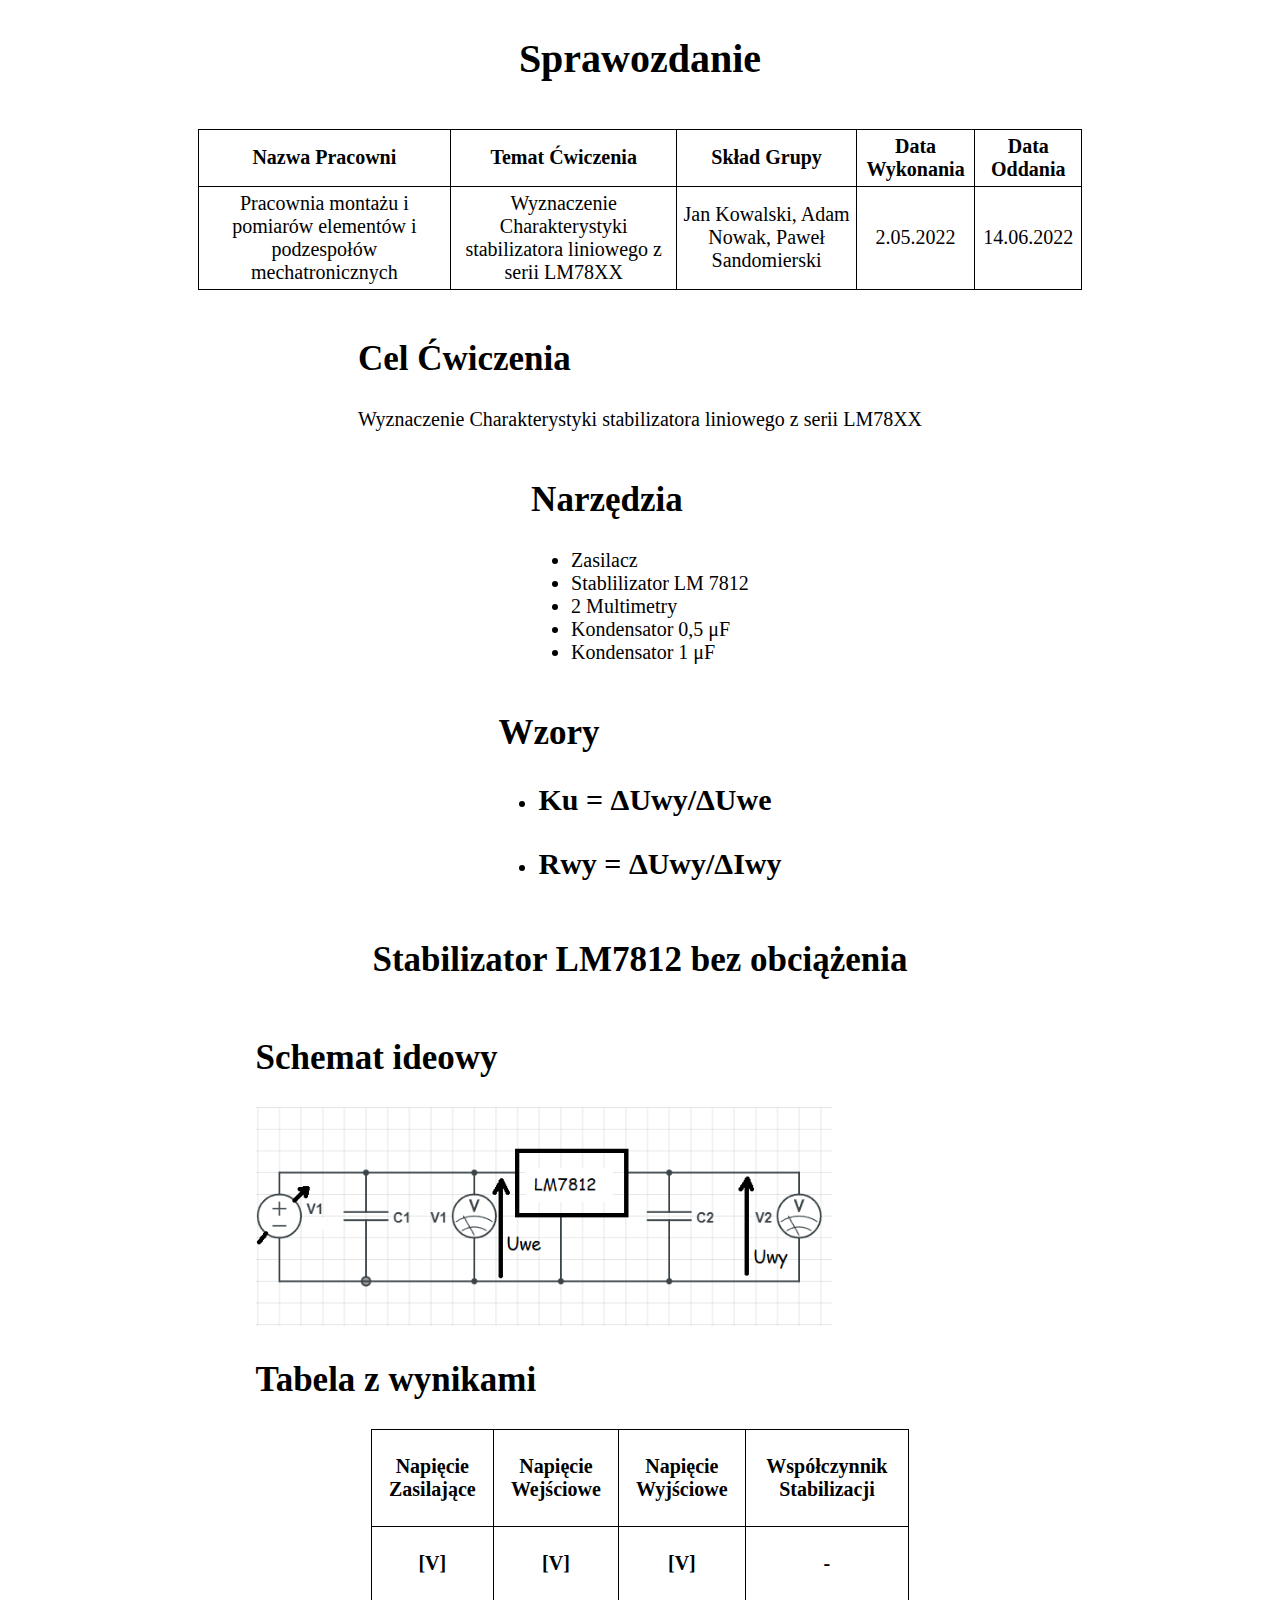
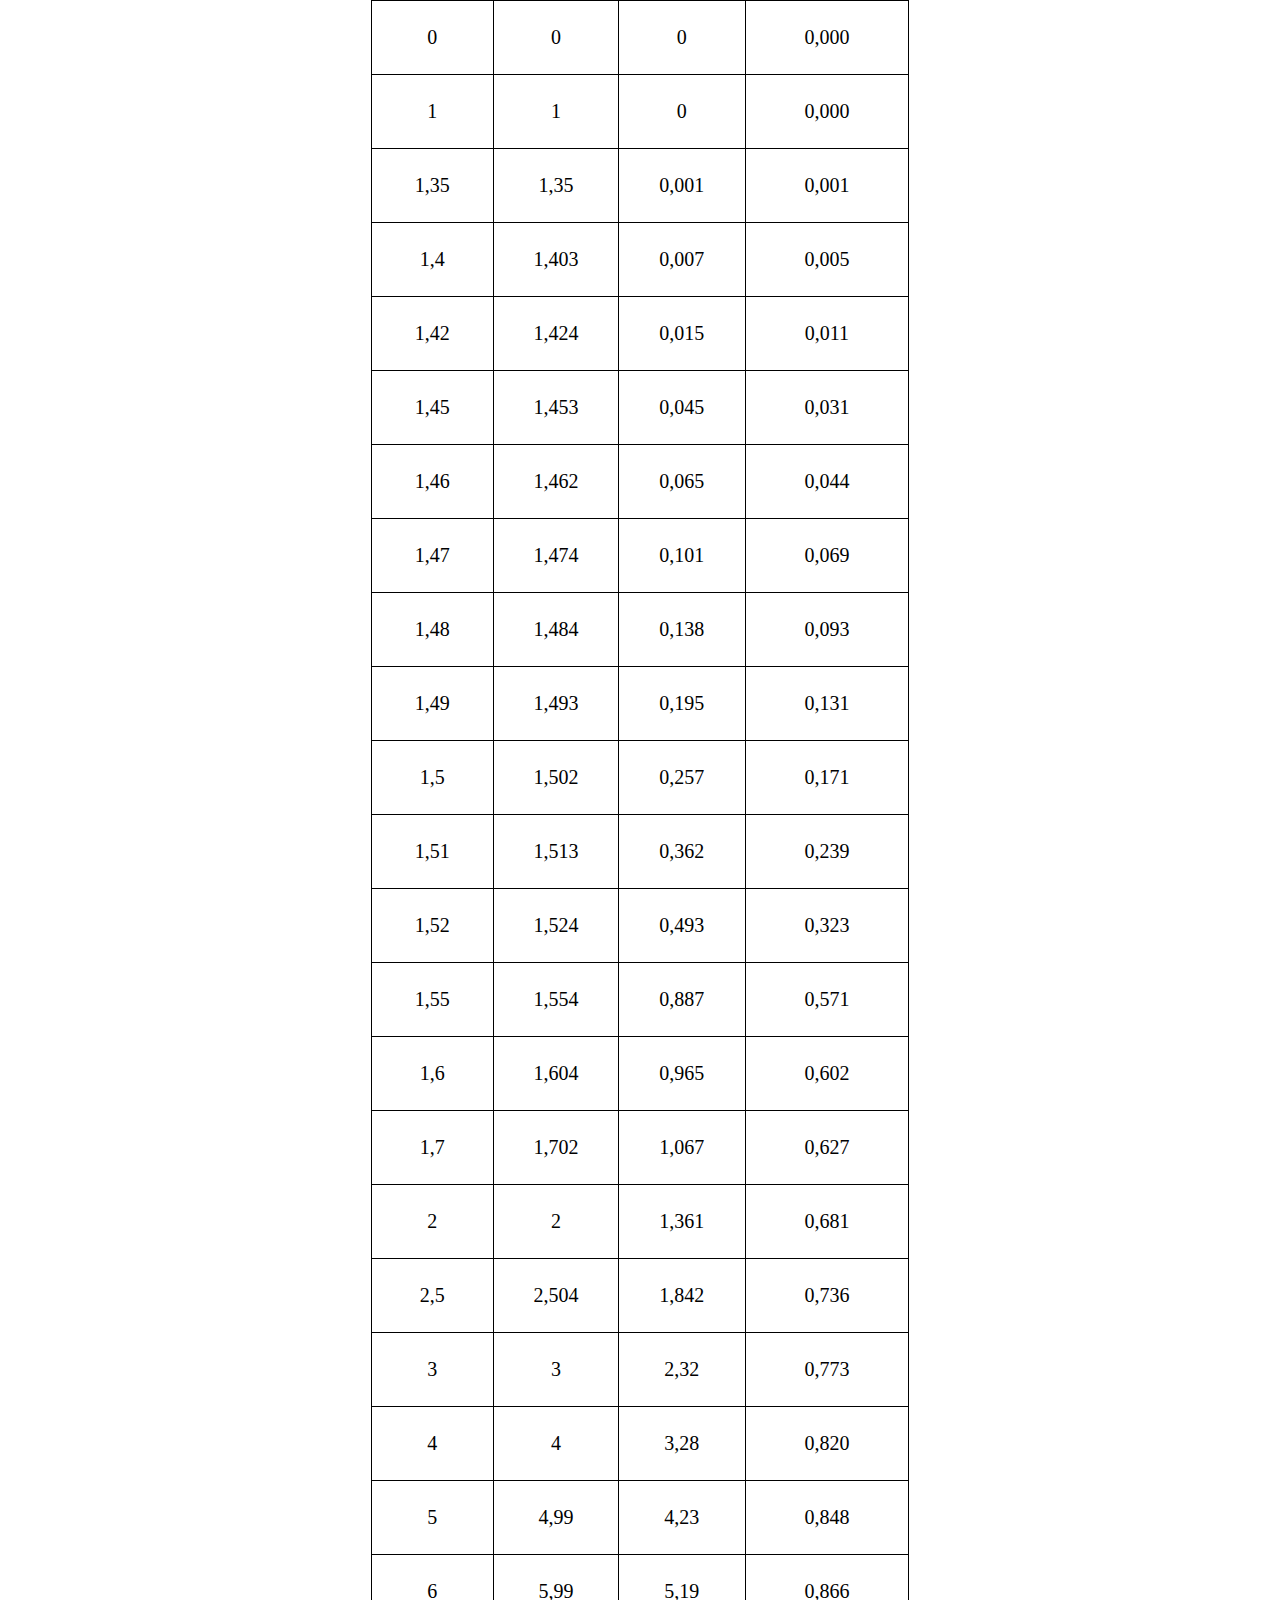
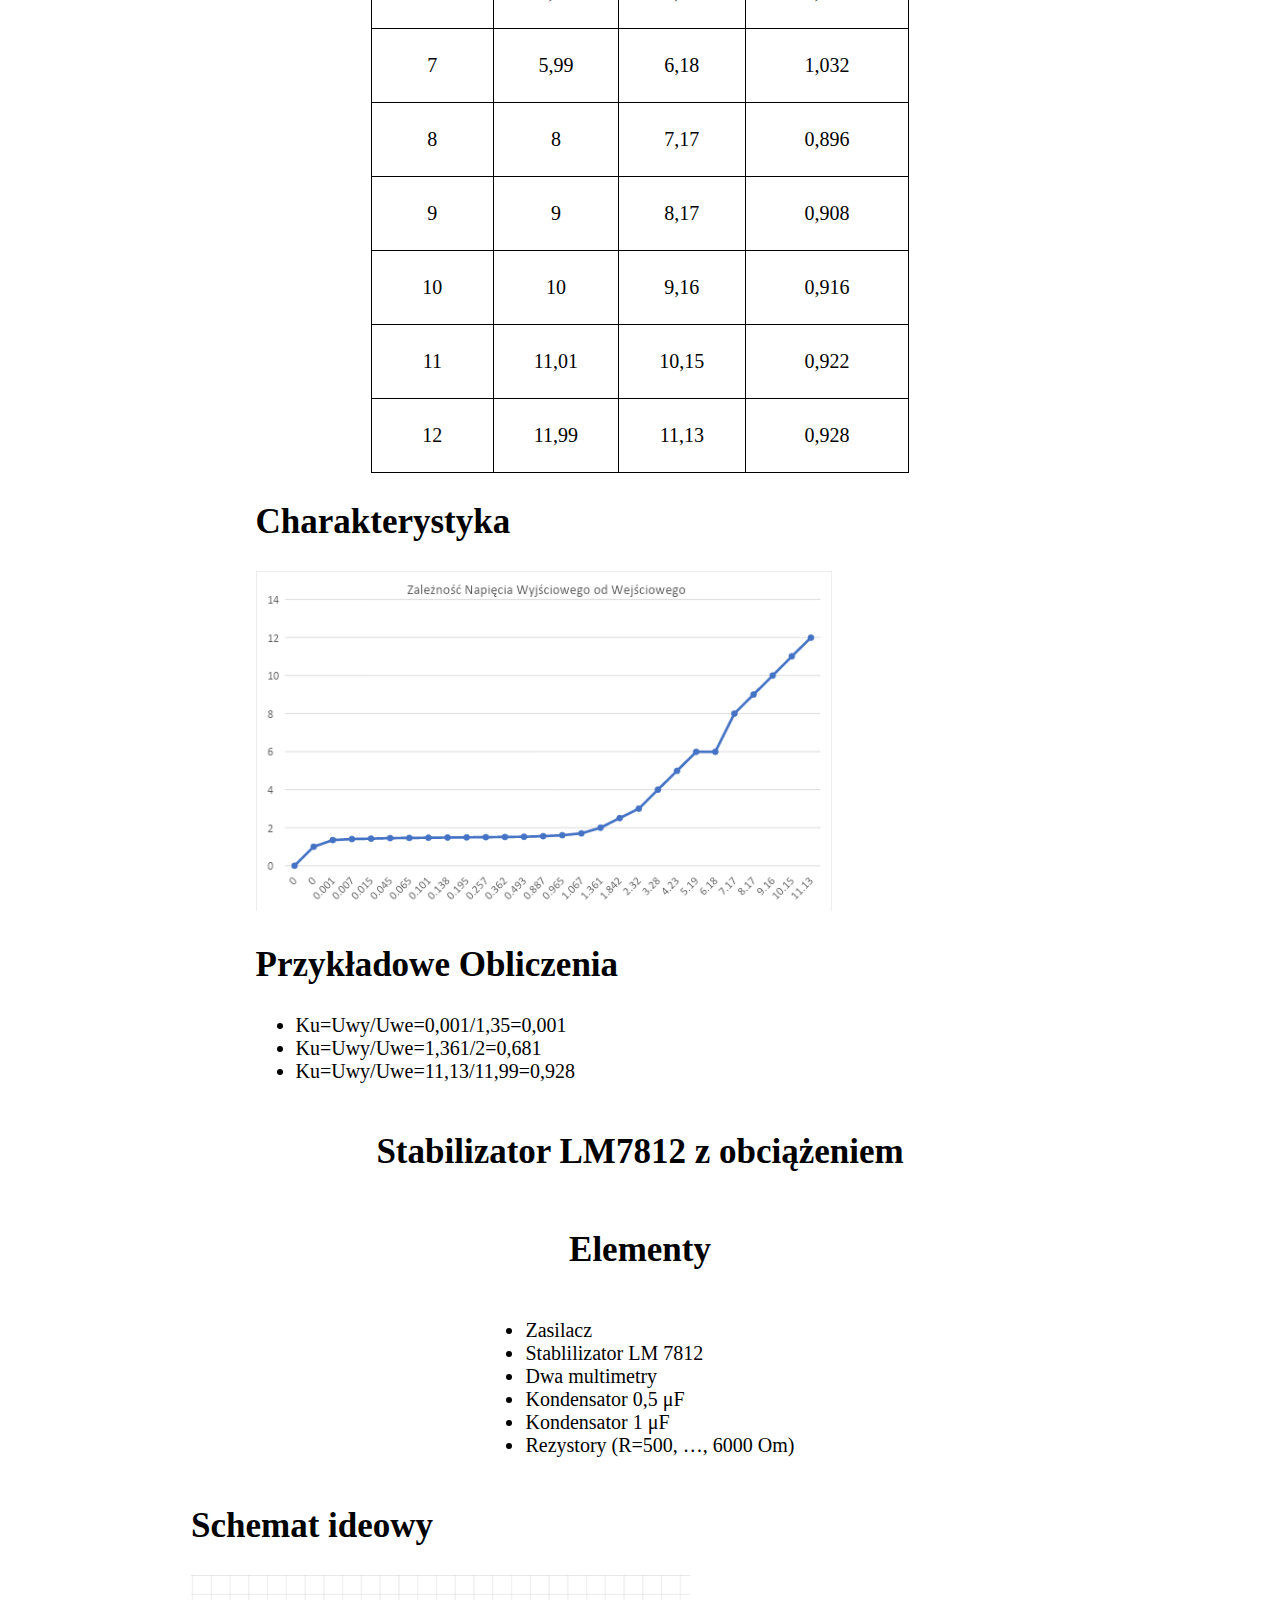
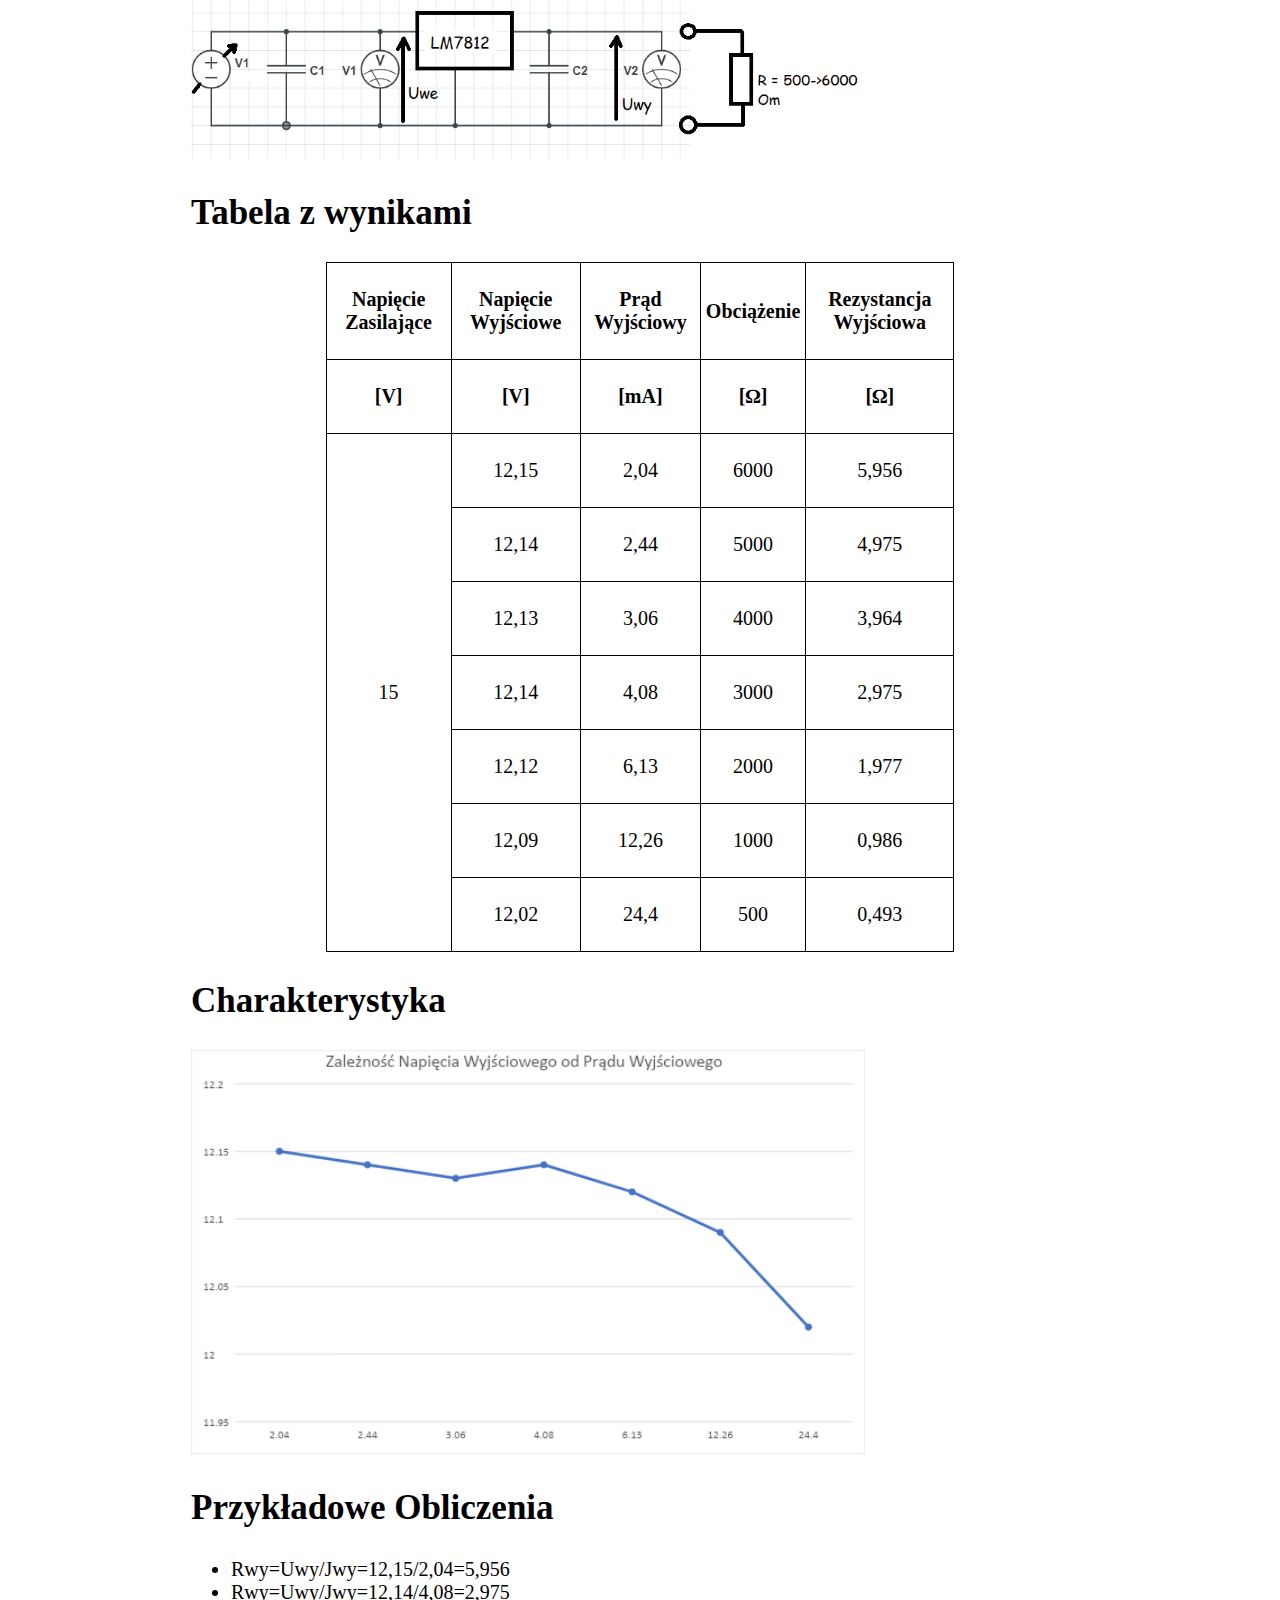
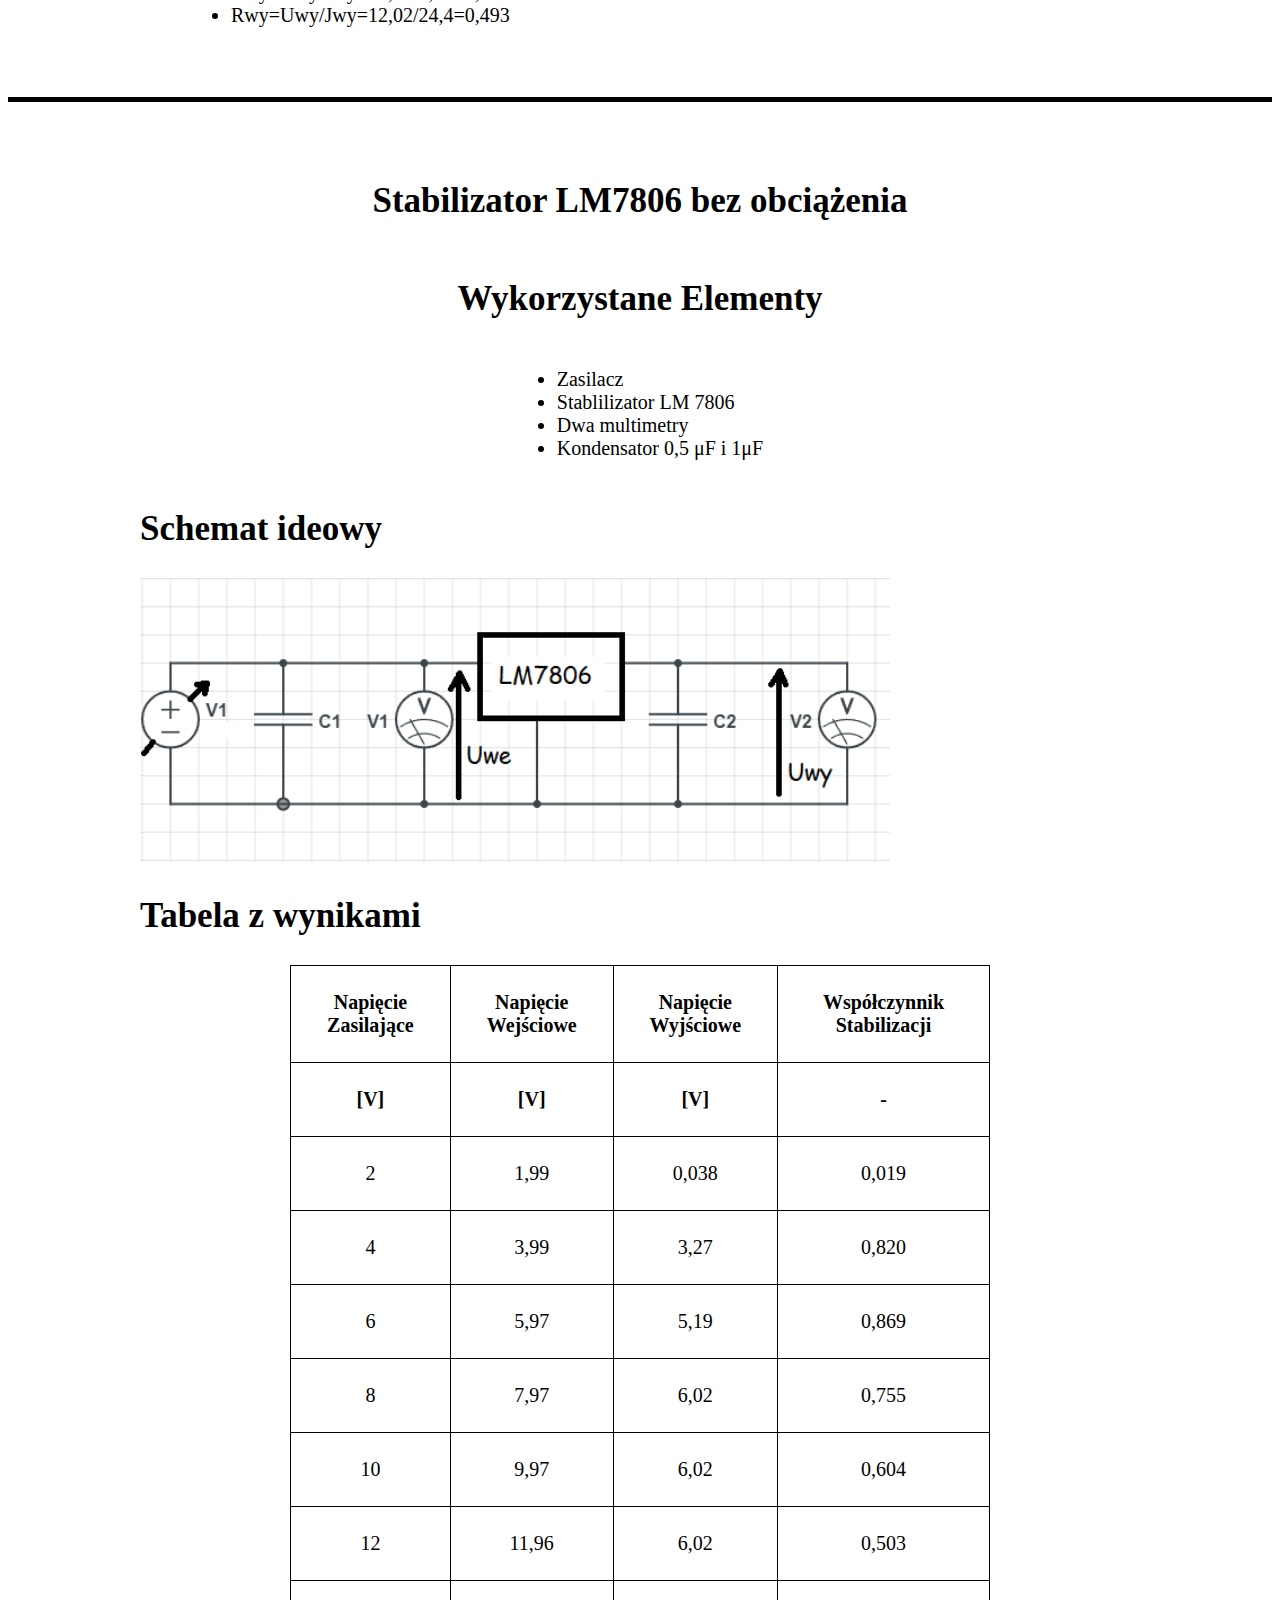
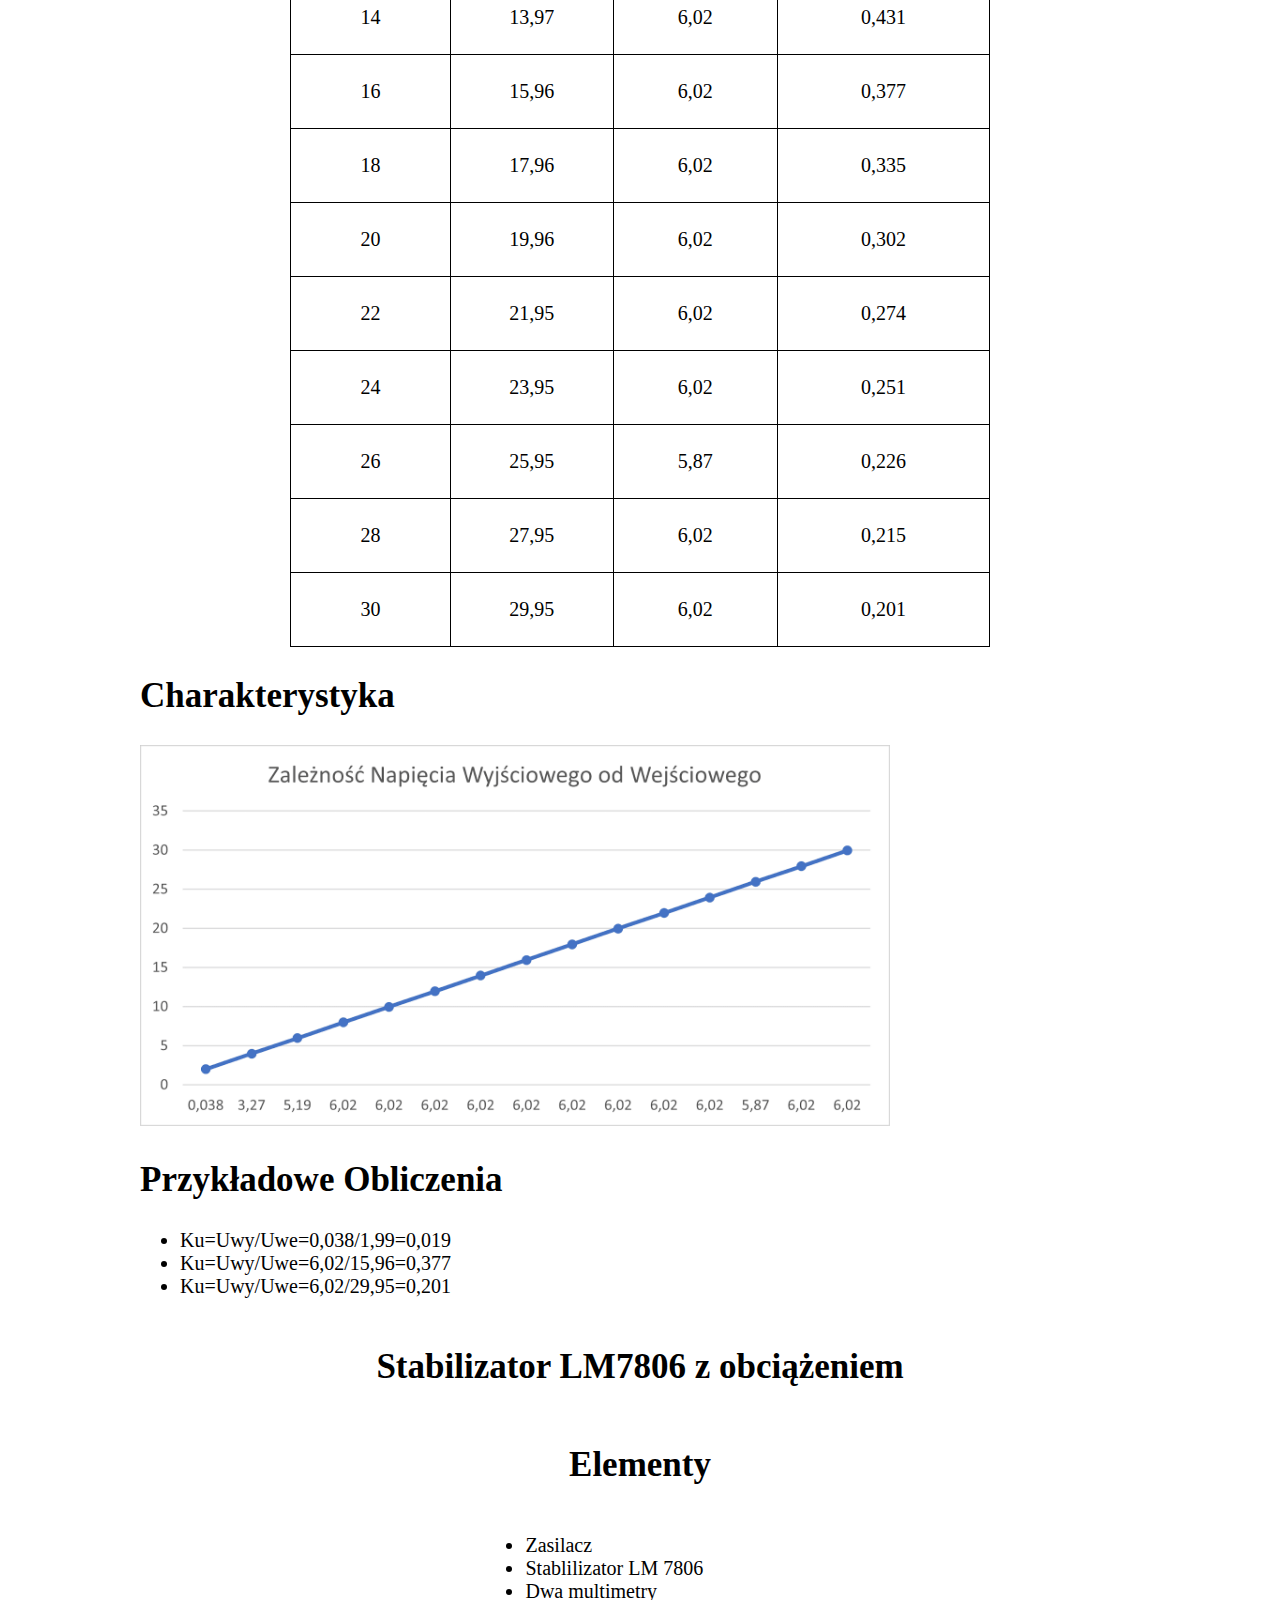
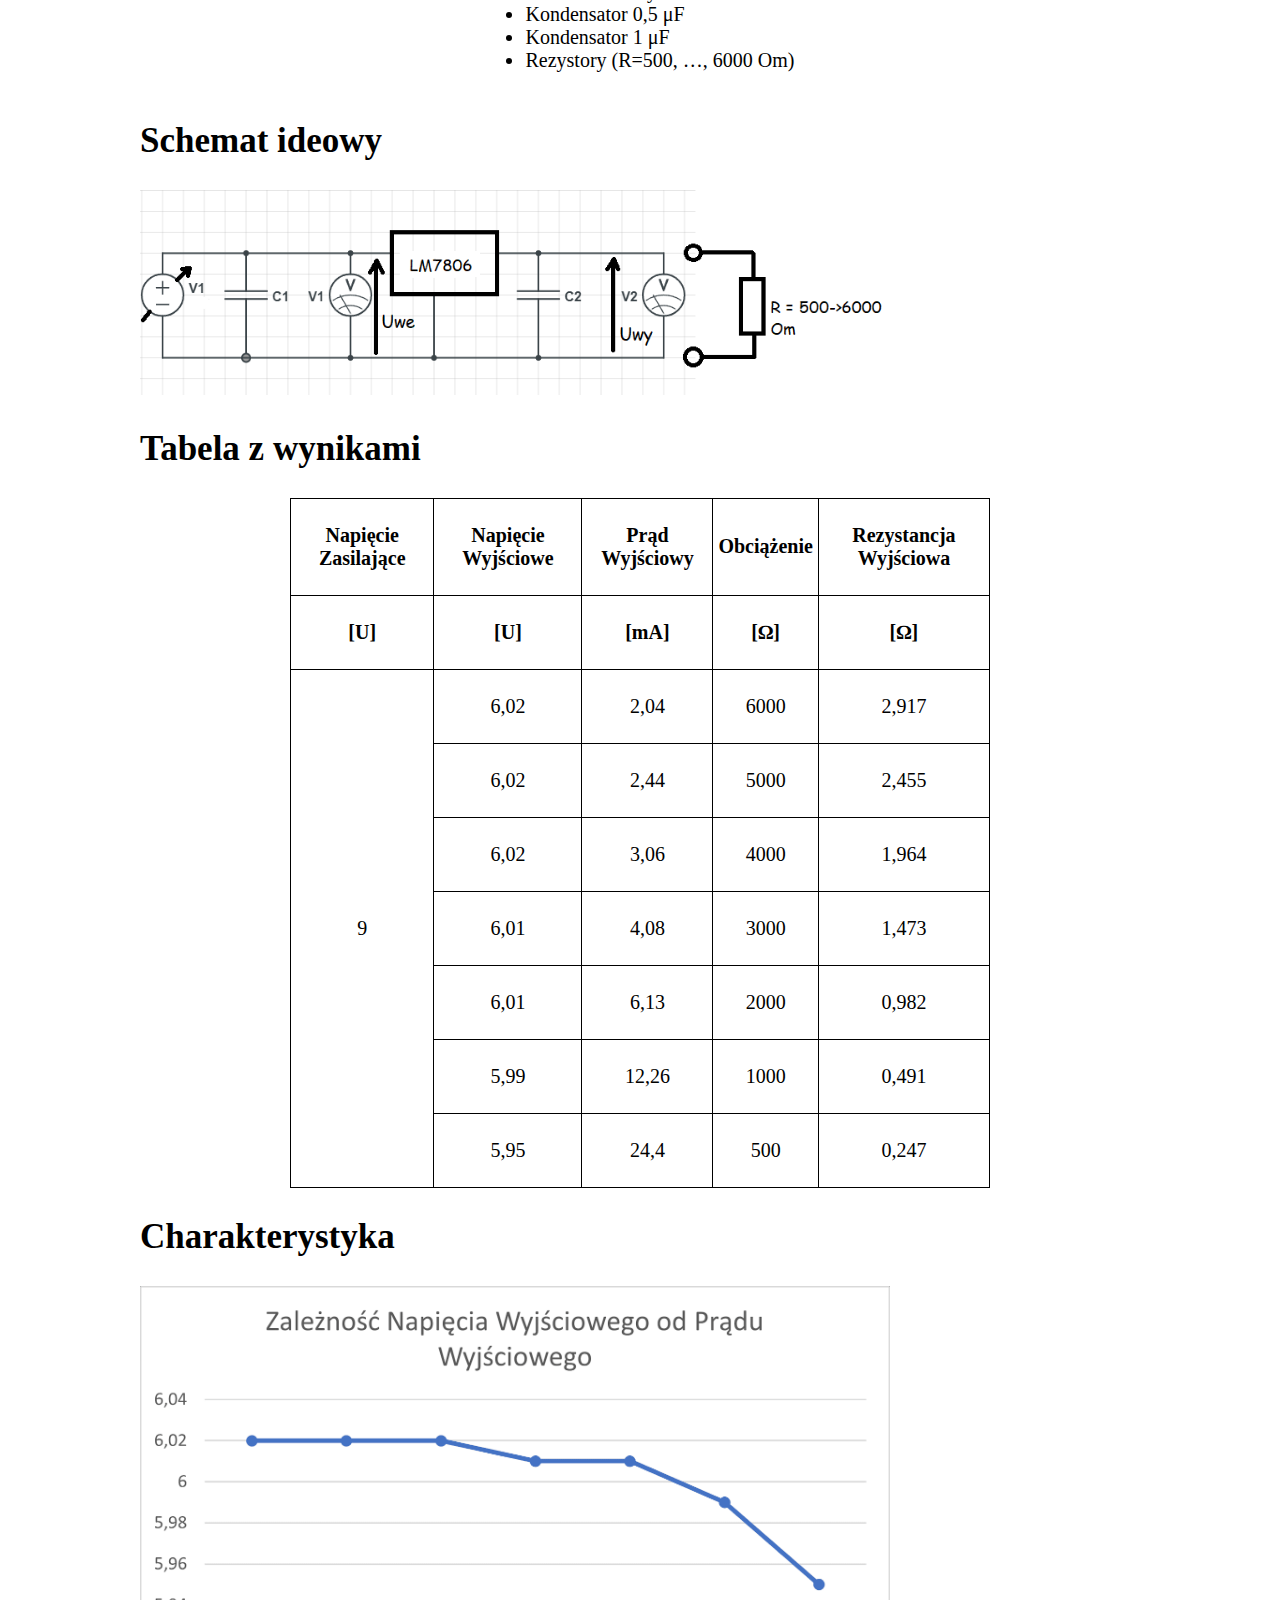
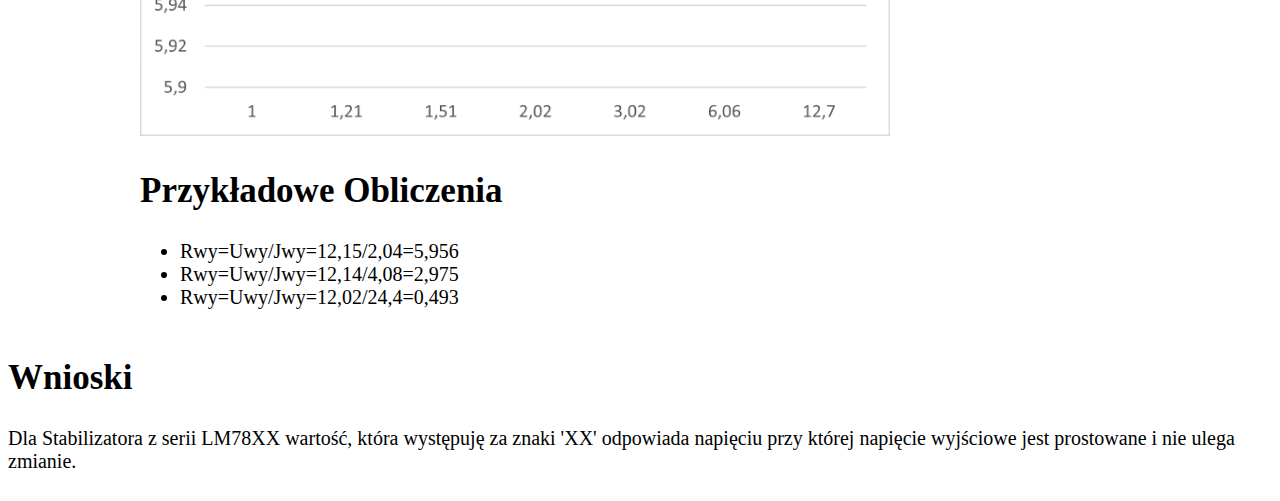
<file: index.html>
<!DOCTYPE html>
<html lang="en">
  <head>
    <meta charset="UTF-8" />
    <meta http-equiv="X-UA-Compatible" content="IE=edge" />
    <meta name="viewport" content="width=device-width, initial-scale=1.0" />
    <title>Sprawozdanie</title>
    <link rel="stylesheet" href="style.css" />
  </head>

  <body>
    <main>
      <header>
        <h1>Sprawozdanie</h1>

        <table>
          <thead>
            <tr>
              <td>Nazwa Pracowni</td>
              <td>Temat Ćwiczenia</td>
              <td>Skład Grupy</td>
              <td>Data Wykonania</td>
              <td>Data Oddania</td>
            </tr>
          </thead>
          <tbody>
            <tr>
              <td>
                Pracownia montażu i pomiarów elementów i podzespołów
                mechatronicznych
              </td>
              <td>
                Wyznaczenie Charakterystyki stabilizatora liniowego z serii
                LM78XX
              </td>
              <td>
                Jan Kowalski, Adam Nowak, Paweł Sandomierski
              </td>
              <td>2.05.2022</td>
              <td>14.06.2022</td>
            </tr>
          </tbody>
        </table>
      </header>

      <section>
        <h2>Cel Ćwiczenia</h2>
        <p>
          Wyznaczenie Charakterystyki stabilizatora liniowego z serii LM78XX
        </p>
      </section>

      <section>
        <h2>Narzędzia</h2>
        <ul>
          <li>Zasilacz</li>
          <li>Stablilizator LM 7812</li>
          <li>2 Multimetry</li>
          <li>Kondensator 0,5 μF</li>
          <li>Kondensator 1 μF</li>
        </ul>
      </section>

      <section>
        <h2>Wzory</h2>
        <ul>
          <li>
            <h3>Ku = ΔUwy/ΔUwe</h3>
          </li>
          <li>
            <h3>Rwy = ΔUwy/ΔIwy</h3>
          </li>
        </ul>
      </section>

      <article>
        <header>
          <h2>Stabilizator LM7812 bez obciążenia</h2>
        </header>

        <section>
          <h2>Schemat ideowy</h2>
          <img src="img/lm7812.png" alt="lm7812" />
        </section>

        <section>
          <h2>Tabela z wynikami</h2>
          <table>
            <thead>
              <tr>
                <td>
                  <p>Napięcie Zasilające</p>
                </td>
                <td>
                  <p>Napięcie Wejściowe</p>
                </td>
                <td>
                  <p>Napięcie Wyjściowe</p>
                </td>
                <td>
                  <p>Współczynnik Stabilizacji</p>
                </td>
              </tr>
              <tr>
                <td>
                  <p>[V]</p>
                </td>
                <td>
                  <p>[V]</p>
                </td>
                <td>
                  <p>[V]</p>
                </td>
                <td>
                  <p>-</p>
                </td>
              </tr>
            </thead>
            <tbody>
              <tr>
                <td>
                  <p>0</p>
                </td>
                <td>
                  <p>0</p>
                </td>
                <td>
                  <p>0</p>
                </td>
                <td>
                  <p>0,000</p>
                </td>
              </tr>
              <tr>
                <td>
                  <p>1</p>
                </td>
                <td>
                  <p>1</p>
                </td>
                <td>
                  <p>0</p>
                </td>
                <td>
                  <p>0,000</p>
                </td>
              </tr>
              <tr>
                <td>
                  <p>1,35</p>
                </td>
                <td>
                  <p>1,35</p>
                </td>
                <td>
                  <p>0,001</p>
                </td>
                <td>
                  <p>0,001</p>
                </td>
              </tr>
              <tr>
                <td>
                  <p>1,4</p>
                </td>
                <td>
                  <p>1,403</p>
                </td>
                <td>
                  <p>0,007</p>
                </td>
                <td>
                  <p>0,005</p>
                </td>
              </tr>
              <tr>
                <td>
                  <p>1,42</p>
                </td>
                <td>
                  <p>1,424</p>
                </td>
                <td>
                  <p>0,015</p>
                </td>
                <td>
                  <p>0,011</p>
                </td>
              </tr>
              <tr>
                <td>
                  <p>1,45</p>
                </td>
                <td>
                  <p>1,453</p>
                </td>
                <td>
                  <p>0,045</p>
                </td>
                <td>
                  <p>0,031</p>
                </td>
              </tr>
              <tr>
                <td>
                  <p>1,46</p>
                </td>
                <td>
                  <p>1,462</p>
                </td>
                <td>
                  <p>0,065</p>
                </td>
                <td>
                  <p>0,044</p>
                </td>
              </tr>
              <tr>
                <td>
                  <p>1,47</p>
                </td>
                <td>
                  <p>1,474</p>
                </td>
                <td>
                  <p>0,101</p>
                </td>
                <td>
                  <p>0,069</p>
                </td>
              </tr>
              <tr>
                <td>
                  <p>1,48</p>
                </td>
                <td>
                  <p>1,484</p>
                </td>
                <td>
                  <p>0,138</p>
                </td>
                <td>
                  <p>0,093</p>
                </td>
              </tr>
              <tr>
                <td>
                  <p>1,49</p>
                </td>
                <td>
                  <p>1,493</p>
                </td>
                <td>
                  <p>0,195</p>
                </td>
                <td>
                  <p>0,131</p>
                </td>
              </tr>
              <tr>
                <td>
                  <p>1,5</p>
                </td>
                <td>
                  <p>1,502</p>
                </td>
                <td>
                  <p>0,257</p>
                </td>
                <td>
                  <p>0,171</p>
                </td>
              </tr>
              <tr>
                <td>
                  <p>1,51</p>
                </td>
                <td>
                  <p>1,513</p>
                </td>
                <td>
                  <p>0,362</p>
                </td>
                <td>
                  <p>0,239</p>
                </td>
              </tr>
              <tr>
                <td>
                  <p>1,52</p>
                </td>
                <td>
                  <p>1,524</p>
                </td>
                <td>
                  <p>0,493</p>
                </td>
                <td>
                  <p>0,323</p>
                </td>
              </tr>
              <tr>
                <td>
                  <p>1,55</p>
                </td>
                <td>
                  <p>1,554</p>
                </td>
                <td>
                  <p>0,887</p>
                </td>
                <td>
                  <p>0,571</p>
                </td>
              </tr>
              <tr>
                <td>
                  <p>1,6</p>
                </td>
                <td>
                  <p>1,604</p>
                </td>
                <td>
                  <p>0,965</p>
                </td>
                <td>
                  <p>0,602</p>
                </td>
              </tr>
              <tr>
                <td>
                  <p>1,7</p>
                </td>
                <td>
                  <p>1,702</p>
                </td>
                <td>
                  <p>1,067</p>
                </td>
                <td>
                  <p>0,627</p>
                </td>
              </tr>
              <tr>
                <td>
                  <p>2</p>
                </td>
                <td>
                  <p>2</p>
                </td>
                <td>
                  <p>1,361</p>
                </td>
                <td>
                  <p>0,681</p>
                </td>
              </tr>
              <tr>
                <td>
                  <p>2,5</p>
                </td>
                <td>
                  <p>2,504</p>
                </td>
                <td>
                  <p>1,842</p>
                </td>
                <td>
                  <p>0,736</p>
                </td>
              </tr>
              <tr>
                <td>
                  <p>3</p>
                </td>
                <td>
                  <p>3</p>
                </td>
                <td>
                  <p>2,32</p>
                </td>
                <td>
                  <p>0,773</p>
                </td>
              </tr>
              <tr>
                <td>
                  <p>4</p>
                </td>
                <td>
                  <p>4</p>
                </td>
                <td>
                  <p>3,28</p>
                </td>
                <td>
                  <p>0,820</p>
                </td>
              </tr>
              <tr>
                <td>
                  <p>5</p>
                </td>
                <td>
                  <p>4,99</p>
                </td>
                <td>
                  <p>4,23</p>
                </td>
                <td>
                  <p>0,848</p>
                </td>
              </tr>
              <tr>
                <td>
                  <p>6</p>
                </td>
                <td>
                  <p>5,99</p>
                </td>
                <td>
                  <p>5,19</p>
                </td>
                <td>
                  <p>0,866</p>
                </td>
              </tr>
              <tr>
                <td>
                  <p>7</p>
                </td>
                <td>
                  <p>5,99</p>
                </td>
                <td>
                  <p>6,18</p>
                </td>
                <td>
                  <p>1,032</p>
                </td>
              </tr>
              <tr>
                <td>
                  <p>8</p>
                </td>
                <td>
                  <p>8</p>
                </td>
                <td>
                  <p>7,17</p>
                </td>
                <td>
                  <p>0,896</p>
                </td>
              </tr>
              <tr>
                <td>
                  <p>9</p>
                </td>
                <td>
                  <p>9</p>
                </td>
                <td>
                  <p>8,17</p>
                </td>
                <td>
                  <p>0,908</p>
                </td>
              </tr>
              <tr>
                <td>
                  <p>10</p>
                </td>
                <td>
                  <p>10</p>
                </td>
                <td>
                  <p>9,16</p>
                </td>
                <td>
                  <p>0,916</p>
                </td>
              </tr>
              <tr>
                <td>
                  <p>11</p>
                </td>
                <td>
                  <p>11,01</p>
                </td>
                <td>
                  <p>10,15</p>
                </td>
                <td>
                  <p>0,922</p>
                </td>
              </tr>
              <tr>
                <td>
                  <p>12</p>
                </td>
                <td>
                  <p>11,99</p>
                </td>
                <td>
                  <p>11,13</p>
                </td>
                <td>
                  <p>0,928</p>
                </td>
              </tr>
            </tbody>
          </table>
        </section>

        <section>
          <h2>Charakterystyka</h2>
          <img src="data/chart_LM7812.png" alt="chart_LM7812" />
        </section>

        <section>
          <h2>Przykładowe Obliczenia</h2>
          <ul>
            <li>Ku=Uwy/Uwe=0,001/1,35=0,001</li>
            <li>Ku=Uwy/Uwe=1,361/2=0,681</li>
            <li>Ku=Uwy/Uwe=11,13/11,99=0,928</li>
          </ul>
        </section>
      </article>

      <article>
        <header>
          <h2>Stabilizator LM7812 z obciążeniem</h2>
          <h2>Elementy</h2>
          <ul>
            <li>Zasilacz </li>
            <li>Stablilizator LM 7812</li>
            <li>Dwa multimetry</li>
            <li>Kondensator 0,5 μF</li>
            <li>Kondensator 1 μF</li>
            <li>Rezystory (R=500, …, 6000 Om)</li>
          </ul>
        </header>

        <section>
          <h2>Schemat ideowy</h2>
          <img src="img/lm7812_r.png" alt="lm7812_r" />
        </section>

        <section>
          <h2>Tabela z wynikami</h2>
          <table>
            <thead>
              <tr>
                <td>
                  <p>Napięcie Zasilające</p>
                </td>
                <td>
                  <p>Napięcie Wyjściowe</p>
                </td>
                <td>
                  <p>Prąd Wyjściowy</p>
                </td>
                <td>
                  <p>Obciążenie</p>
                </td>
                <td>
                  <p>Rezystancja Wyjściowa</p>
                </td>
              </tr>
              <tr>
                <td>
                  <p>[V]</p>
                </td>
                <td>
                  <p>[V]</p>
                </td>
                <td>
                  <p>[mA]</p>
                </td>
                <td>
                  <p>[Ω]</p>
                </td>
                <td>
                  <p>[Ω]</p>
                </td>
              </tr>
            </thead>

            <tbody>
              <tr>
                <td rowspan="7">
                  <p>15</p>
                </td>
                <td>
                  <p>12,15</p>
                </td>
                <td>
                  <p>2,04</p>
                </td>
                <td>
                  <p>6000</p>
                </td>
                <td>
                  <p>5,956</p>
                </td>
              </tr>
              <tr>
                <td>
                  <p>12,14</p>
                </td>
                <td>
                  <p>2,44</p>
                </td>
                <td>
                  <p>5000</p>
                </td>
                <td>
                  <p>4,975</p>
                </td>
              </tr>
              <tr>
                <td>
                  <p>12,13</p>
                </td>
                <td>
                  <p>3,06</p>
                </td>
                <td>
                  <p>4000</p>
                </td>
                <td>
                  <p>3,964</p>
                </td>
              </tr>
              <tr>
                <td>
                  <p>12,14</p>
                </td>
                <td>
                  <p>4,08</p>
                </td>
                <td>
                  <p>3000</p>
                </td>
                <td>
                  <p>2,975</p>
                </td>
              </tr>
              <tr>
                <td>
                  <p>12,12</p>
                </td>
                <td>
                  <p>6,13</p>
                </td>
                <td>
                  <p>2000</p>
                </td>
                <td>
                  <p>1,977</p>
                </td>
              </tr>
              <tr>
                <td>
                  <p>12,09</p>
                </td>
                <td>
                  <p>12,26</p>
                </td>
                <td>
                  <p>1000</p>
                </td>
                <td>
                  <p>0,986</p>
                </td>
              </tr>
              <tr>
                <td>
                  <p>12,02</p>
                </td>
                <td>
                  <p>24,4</p>
                </td>
                <td>
                  <p>500</p>
                </td>
                <td>
                  <p>0,493</p>
                </td>
              </tr>
            </tbody>
          </table>
        </section>

        <section>
          <h2>Charakterystyka</h2>
          <img src="data/chart_LM7812_r.png" alt="chart_LM7812_r" />
        </section>

        <section>
          <h2>Przykładowe Obliczenia</h2>
          <ul>
            <li>Rwy=Uwy/Jwy=12,15/2,04=5,956</li>
            <li>Rwy=Uwy/Jwy=12,14/4,08=2,975</li>
            <li>Rwy=Uwy/Jwy=12,02/24,4=0,493</li>
          </ul>
        </section>
      </article>

      <div class="line"></div>

      <article>
        <header>
          <h2>Stabilizator LM7806 bez obciążenia</h2>
          <h2>Wykorzystane Elementy</h2>
          <ul>
            <li>Zasilacz</li>
            <li>Stablilizator LM 7806</li>
            <li>Dwa multimetry</li>
            <li>Kondensator 0,5 μF i 1μF</li>
          </ul>
        </header>

        <section>
          <h2>Schemat ideowy</h2>
          <img src="img/lm7806.png" alt="lm7806" />
        </section>

        <section>
          <h2>Tabela z wynikami</h2>
          <table>
            <thead>
              <tr>
                <td>
                  <p>Napięcie Zasilające</p>
                </td>
                <td>
                  <p>Napięcie Wejściowe</p>
                </td>
                <td>
                  <p>Napięcie Wyjściowe</p>
                </td>
                <td>
                  <p>Współczynnik Stabilizacji</p>
                </td>
              </tr>
              <tr>
                <td>
                  <p>[V]</p>
                </td>
                <td>
                  <p>[V]</p>
                </td>
                <td>
                  <p>[V]</p>
                </td>
                <td>
                  <p>-</p>
                </td>
              </tr>
            </thead>
            <tbody>
              <tr>
                <td>
                  <p>2</p>
                </td>
                <td>
                  <p>1,99</p>
                </td>
                <td>
                  <p>0,038</p>
                </td>
                <td>
                  <p>0,019</p>
                </td>
              </tr>
              <tr>
                <td>
                  <p>4</p>
                </td>
                <td>
                  <p>3,99</p>
                </td>
                <td>
                  <p>3,27</p>
                </td>
                <td>
                  <p>0,820</p>
                </td>
              </tr>
              <tr>
                <td>
                  <p>6</p>
                </td>
                <td>
                  <p>5,97</p>
                </td>
                <td>
                  <p>5,19</p>
                </td>
                <td>
                  <p>0,869</p>
                </td>
              </tr>
              <tr>
                <td>
                  <p>8</p>
                </td>
                <td>
                  <p>7,97</p>
                </td>
                <td>
                  <p>6,02</p>
                </td>
                <td>
                  <p>0,755</p>
                </td>
              </tr>
              <tr>
                <td>
                  <p>10</p>
                </td>
                <td>
                  <p>9,97</p>
                </td>
                <td>
                  <p>6,02</p>
                </td>
                <td>
                  <p>0,604</p>
                </td>
              </tr>
              <tr>
                <td>
                  <p>12</p>
                </td>
                <td>
                  <p>11,96</p>
                </td>
                <td>
                  <p>6,02</p>
                </td>
                <td>
                  <p>0,503</p>
                </td>
              </tr>
              <tr>
                <td>
                  <p>14</p>
                </td>
                <td>
                  <p>13,97</p>
                </td>
                <td>
                  <p>6,02</p>
                </td>
                <td>
                  <p>0,431</p>
                </td>
              </tr>
              <tr>
                <td>
                  <p>16</p>
                </td>
                <td>
                  <p>15,96</p>
                </td>
                <td>
                  <p>6,02</p>
                </td>
                <td>
                  <p>0,377</p>
                </td>
              </tr>
              <tr>
                <td>
                  <p>18</p>
                </td>
                <td>
                  <p>17,96</p>
                </td>
                <td>
                  <p>6,02</p>
                </td>
                <td>
                  <p>0,335</p>
                </td>
              </tr>
              <tr>
                <td>
                  <p>20</p>
                </td>
                <td>
                  <p>19,96</p>
                </td>
                <td>
                  <p>6,02</p>
                </td>
                <td>
                  <p>0,302</p>
                </td>
              </tr>
              <tr>
                <td>
                  <p>22</p>
                </td>
                <td>
                  <p>21,95</p>
                </td>
                <td>
                  <p>6,02</p>
                </td>
                <td>
                  <p>0,274</p>
                </td>
              </tr>
              <tr>
                <td>
                  <p>24</p>
                </td>
                <td>
                  <p>23,95</p>
                </td>
                <td>
                  <p>6,02</p>
                </td>
                <td>
                  <p>0,251</p>
                </td>
              </tr>
              <tr>
                <td>
                  <p>26</p>
                </td>
                <td>
                  <p>25,95</p>
                </td>
                <td>
                  <p>5,87</p>
                </td>
                <td>
                  <p>0,226</p>
                </td>
              </tr>
              <tr>
                <td>
                  <p>28</p>
                </td>
                <td>
                  <p>27,95</p>
                </td>
                <td>
                  <p>6,02</p>
                </td>
                <td>
                  <p>0,215</p>
                </td>
              </tr>
              <tr>
                <td>
                  <p>30</p>
                </td>
                <td>
                  <p>29,95</p>
                </td>
                <td>
                  <p>6,02</p>
                </td>
                <td>
                  <p>0,201</p>
                </td>
              </tr>
            </tbody>
          </table>
        </section>

        <section>
          <h2>Charakterystyka</h2>
          <img src="data/chart_LM7806.png" alt="chart_LM7806" />
        </section>

        <section>
          <h2>Przykładowe Obliczenia</h2>
          <ul>
            <li>Ku=Uwy/Uwe=0,038/1,99=0,019</li>
            <li>Ku=Uwy/Uwe=6,02/15,96=0,377</li>
            <li>Ku=Uwy/Uwe=6,02/29,95=0,201</li>
          </ul>
        </section>
      </article>

      <article>
        <header>
          <h2>Stabilizator LM7806 z obciążeniem</h2>
          <h2>Elementy</h2>
          <ul>
            <li>Zasilacz </li>
            <li>Stablilizator LM 7806</li>
            <li>Dwa multimetry</li>
            <li>Kondensator 0,5 μF</li>
            <li>Kondensator 1 μF</li>
            <li>Rezystory (R=500, …, 6000 Om)</li>
          </ul>
        </header>

        <section>
          <h2>Schemat ideowy</h2>
          <img src="img/lm7806_r.png" alt="lm7806_r" />
        </section>

        <section>
          <h2>Tabela z wynikami</h2>
          <table>
            <thead>
              <tr>
                <td>
                  <p>Napięcie Zasilające</p>
                </td>
                <td>
                  <p>Napięcie Wyjściowe</p>
                </td>
                <td>
                  <p>Prąd Wyjściowy</p>
                </td>
                <td>
                  <p>Obciążenie</p>
                </td>
                <td>
                  <p>Rezystancja Wyjściowa</p>
                </td>
              </tr>
              <tr>
                <td>
                  <p>[U]</p>
                </td>
                <td>
                  <p>[U]</p>
                </td>
                <td>
                  <p>[mA]</p>
                </td>
                <td>
                  <p>[Ω]</p>
                </td>
                <td>
                  <p>[Ω]</p>
                </td>
              </tr>
            </thead>
            <tbody>
              <tr>
                <td rowspan="7">
                  <p>9</p>
                </td>
                <td>
                  <p>6,02</p>
                </td>
                <td>
                  <p>2,04</p>
                </td>
                <td>
                  <p>6000</p>
                </td>
                <td>
                  <p>2,917</p>
                </td>
              </tr>
              <tr>
                <td>
                  <p>6,02</p>
                </td>
                <td>
                  <p>2,44</p>
                </td>
                <td>
                  <p>5000</p>
                </td>
                <td>
                  <p>2,455</p>
                </td>
              </tr>
              <tr>
                <td>
                  <p>6,02</p>
                </td>
                <td>
                  <p>3,06</p>
                </td>
                <td>
                  <p>4000</p>
                </td>
                <td>
                  <p>1,964</p>
                </td>
              </tr>
              <tr>
                <td>
                  <p>6,01</p>
                </td>
                <td>
                  <p>4,08</p>
                </td>
                <td>
                  <p>3000</p>
                </td>
                <td>
                  <p>1,473</p>
                </td>
              </tr>
              <tr>
                <td>
                  <p>6,01</p>
                </td>
                <td>
                  <p>6,13</p>
                </td>
                <td>
                  <p>2000</p>
                </td>
                <td>
                  <p>0,982</p>
                </td>
              </tr>
              <tr>
                <td>
                  <p>5,99</p>
                </td>
                <td>
                  <p>12,26</p>
                </td>
                <td>
                  <p>1000</p>
                </td>
                <td>
                  <p>0,491</p>
                </td>
              </tr>
              <tr>
                <td>
                  <p>5,95</p>
                </td>
                <td>
                  <p>24,4</p>
                </td>
                <td>
                  <p>500</p>
                </td>
                <td>
                  <p>0,247</p>
                </td>
              </tr>
            </tbody>
          </table>
        </section>

        <section>
          <h2>Charakterystyka</h2>
          <img src="data/chart_LM7806_r.png" alt="chart_LM7806_r" />
        </section>

        <section>
          <h2>Przykładowe Obliczenia</h2>
          <ul>
            <li>Rwy=Uwy/Jwy=12,15/2,04=5,956</li>
            <li>Rwy=Uwy/Jwy=12,14/4,08=2,975</li>
            <li>Rwy=Uwy/Jwy=12,02/24,4=0,493</li>
          </ul>
        </section>
      </article>

      <footer>
        <h2>Wnioski</h2>
        <p>
          Dla Stabilizatora z serii LM78XX wartość, która występuję za znaki
          'XX' odpowiada napięciu przy której napięcie wyjściowe jest prostowane
          i nie ulega zmianie.
        </p>
      </footer>
    </main>
  </body>
</html>
</file>
<file: style.css>
main, header{
  display: flex;
  align-items: center;
  flex-direction: column;
  font-size: 20px;
}
table {
  margin: 1em auto;
  width: 70%;
  border-spacing: 0;
  border-collapse: collapse;
}
table thead {
  font-weight: bold;
}
table td {
  border: 1px solid #000;
  padding: 5px;
  text-align: center;
}
h1 {
  font-size: 2em;
}
h2 {
  font-size: 1.75em;
}
h3 {
  font-size: 1.5em;
}
img{
  max-width: 1000px;
  width: 75%;
}
.line{
  width: 100%;
  background-color: #000;
  height:5px;
  margin: 50px 0;
}
</file>
